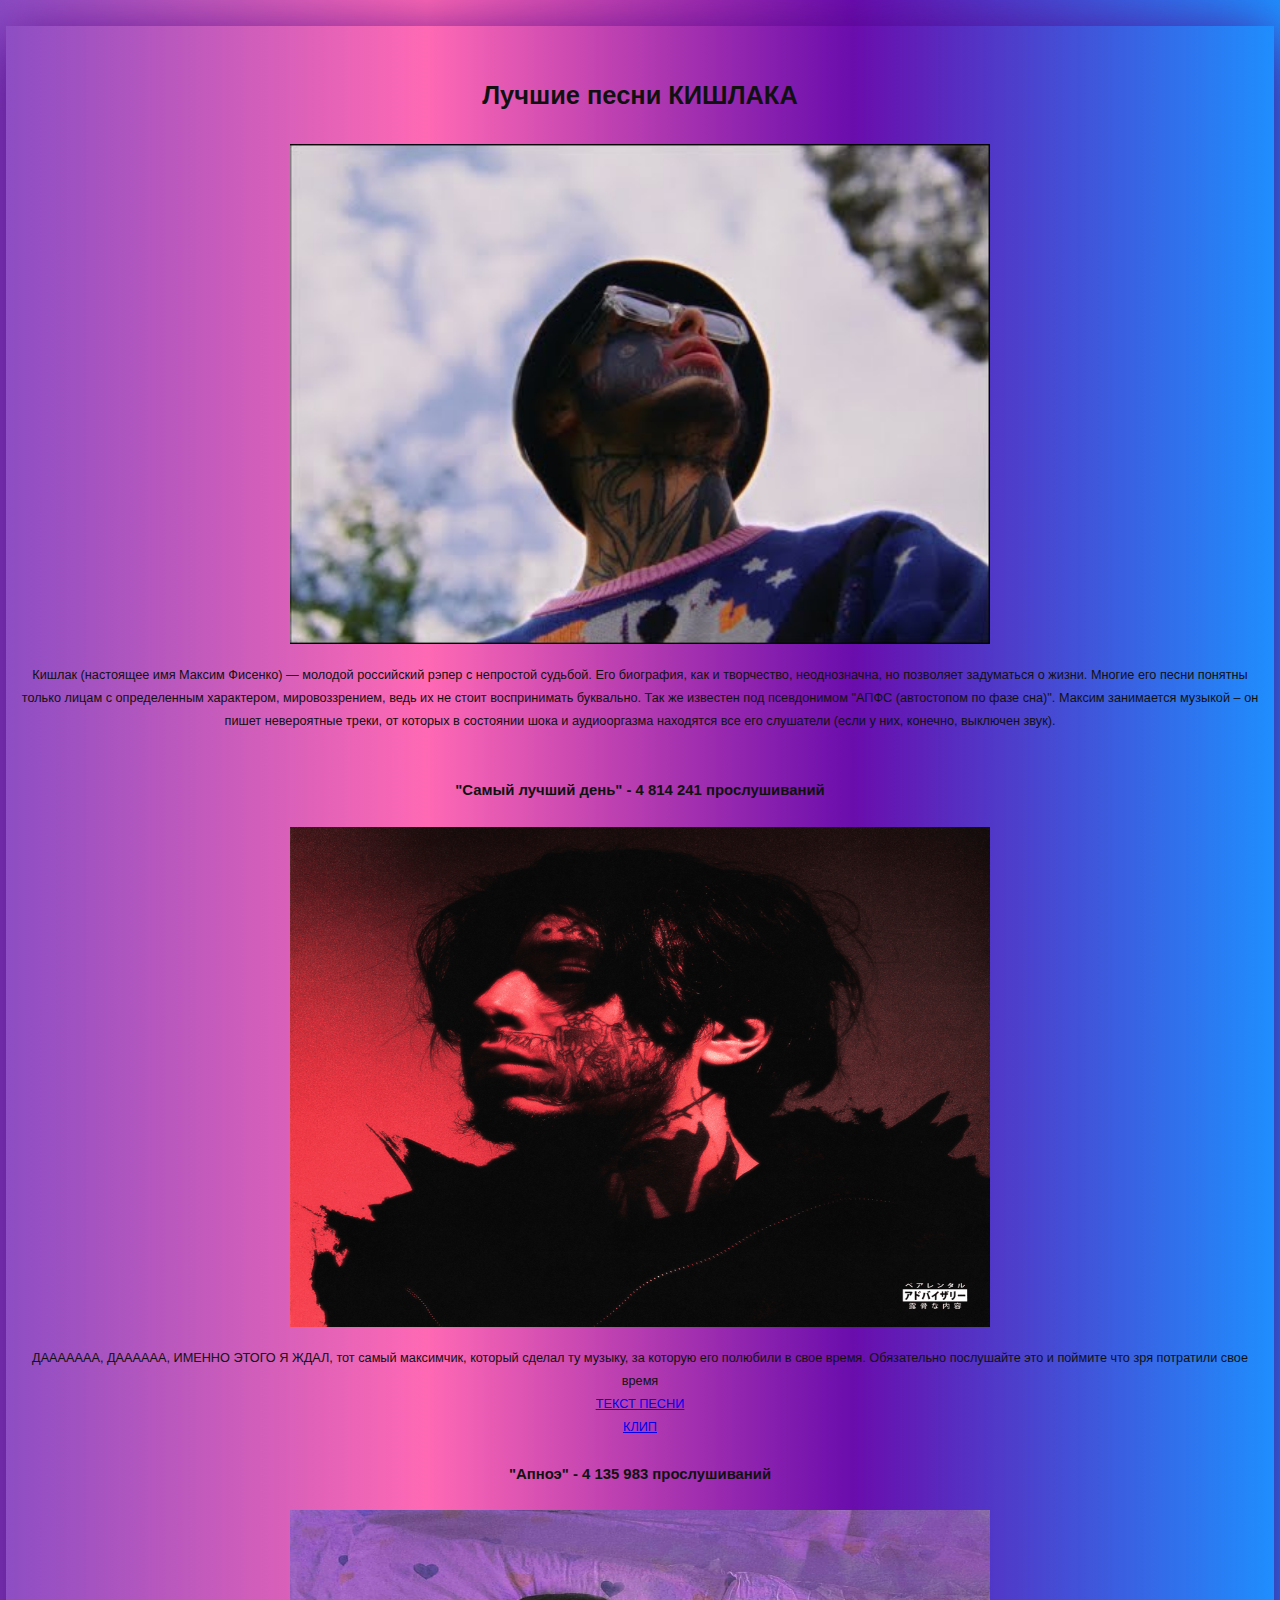
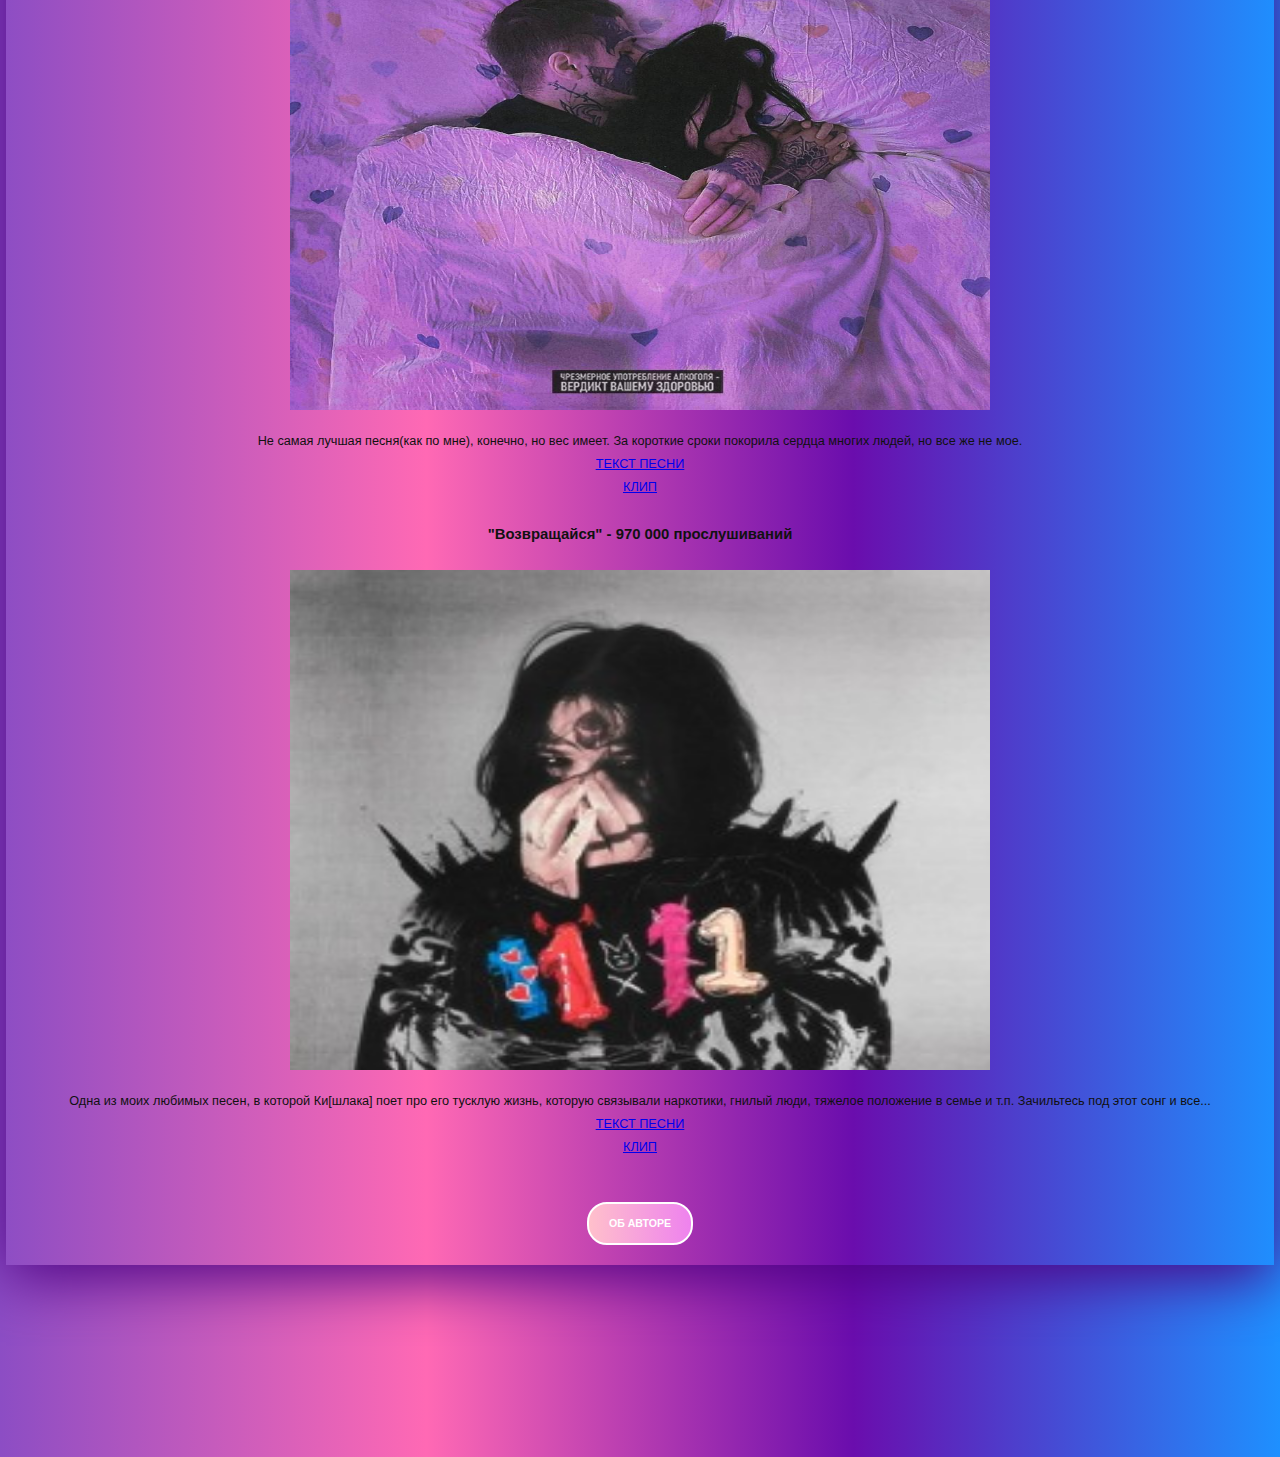
<file: all/index.html>
<!DOCTYPE html>
<html lang="ru">
<head>
    <meta charset="UTF-8">
    <link rel="stylesheet" type="text/css" href="main.css"/>
    <title>концерт кишлака тут?</title>

    <script src="image_increase.js">
    </script>

</head>

<body class = "pudge">

<div>
    <p><script src="cookie.js">
    </script></p>
    <h1>
        <br>
        Лучшие песни КИШЛАКА

        <br>



    </h1>

    <img src="images/kishlak.jpg" alt="None" id='image'>

    <p>
        Кишлак (настоящее имя Максим Фисенко) — молодой российский рэпер с непростой судьбой. Его биография, как
        и творчество, неоднозначна, но позволяет задуматься о жизни. Многие его песни понятны только лицам с
        определенным характером, мировоззрением, ведь их не стоит воспринимать буквально. Так же известен под псевдонимом
        "АПФС (автостопом по фазе сна)".
        Максим занимается музыкой – он пишет невероятные треки, от которых в состоянии шока и аудиооргазма находятся
        все его слушатели (если у них, конечно, выключен звук).
        <br>
        <br>
    </p>
    <h3  class="desc">
        "Самый лучший день" - 4 814 241 прослушиваний
    </h3>
    <img class = "label" src="images/theBestDay.png" alt="None" >

        <p>
            ДААААААА, ДАААААА, ИМЕННО ЭТОГО Я ЖДАЛ, тот самый максимчик, который сделал ту музыку, за которую его
            полюбили в свое время. Обязательно послушайте это и поймите что зря потратили свое время

        <br>
        <a href = "https://genius.com/Kishlak-the-best-day-lyrics" > ТЕКСТ ПЕСНИ </a>
        <br>
        <a href = "https://www.youtube.com/watch?v=ZpKiC5kbOis">
            КЛИП
        </a>
    </p>


    <h3 class="desc">
        "Апноэ" - 4 135 983 прослушиваний
    </h3>
    <img class = "label" src="images/apnoe.jpg" alt="None">

    <p>
        Не самая лучшая песня(как по мне), конечно, но вес имеет. За короткие сроки покорила сердца многих людей, но все же не мое.
        <br>
        <a href = "https://genius.com/Kishlak-apnea-lyrics">
            ТЕКСТ ПЕСНИ
        </a>
        <br>
        <a href = "https://www.youtube.com/watch?v=SOczYrUZU3w">
            КЛИП
        </a>
    </p>
    <h3 class="desc">
        "Возвращайся" - 970 000 прослушиваний
    </h3>
    <img class="label" src="images/come_back.jpg" alt="None">

    <p>
        Одна из моих любимых песен, в которой Ки[шлакa] поет про его тусклую жизнь, которую связывали наркотики,
        гнилый люди, тяжелое положение в семье и т.п. Зачильтесь под этот сонг и все...
        <br>
        <a href = "https://genius.com/Kishlak-come-back-intro-lyrics">
            ТЕКСТ ПЕСНИ
        </a>
        <br>
        <a href = "https://www.youtube.com/watch?v=F0liNHjSiN8">
            КЛИП
        </a>
    </p>
</div>
<div>
    <h2>
        <a href = "avtor.html" class="button">
            ОБ АВТОРЕ
        </a>
    </h2>
</div>
</body>
</html>
</file>
<file: all/main.css>
img {
    width: 700px;
    height: 500px;
    margin: auto;
    display: block;
}

image {
    transition: width 1s ease 0s;
}

body {
    text-align: center;
    max-width: 65em;
    padding: 0 10px;
    margin: 7px auto 10em;
    background: #000;
    color: #111;
    font: 1.2em/1.2 "Fira Code Retina", calibri, sans-serif;
    font-size-adjust: 0.35;
    position: relative;
    box-shadow: 0 0.6em 3em #4B0082;
}

.pudge {
    background: linear-gradient(to right, #8C4DC4, #FF69B4, #6A0DAD, #1E90FF);
    transition: background 0.5s;
}

.pudge:hover {
    background: linear-gradient(to right, white, pink, violet, grey);
}

.button {
    display: inline-block;
    padding: 10px 20px;
    margin: 20px;
    background: linear-gradient(to right, pink, violet);
    border: 2px solid #fff;
    border-radius: 20px;
    color: #fff;
    font-size: 16px;
    text-decoration: none;
    text-transform: uppercase;
}

.button:hover {
    background: linear-gradient(to right, #8C4DC4, #FF69B4, #6A0DAD, #1E90FF);
    color: #fff;
}

.desc {
    text-align: center;
}

.photo {
    background: left;
    width: 300px;
    height: 200px;
    margin: auto;
    display: block;
}
</file>
